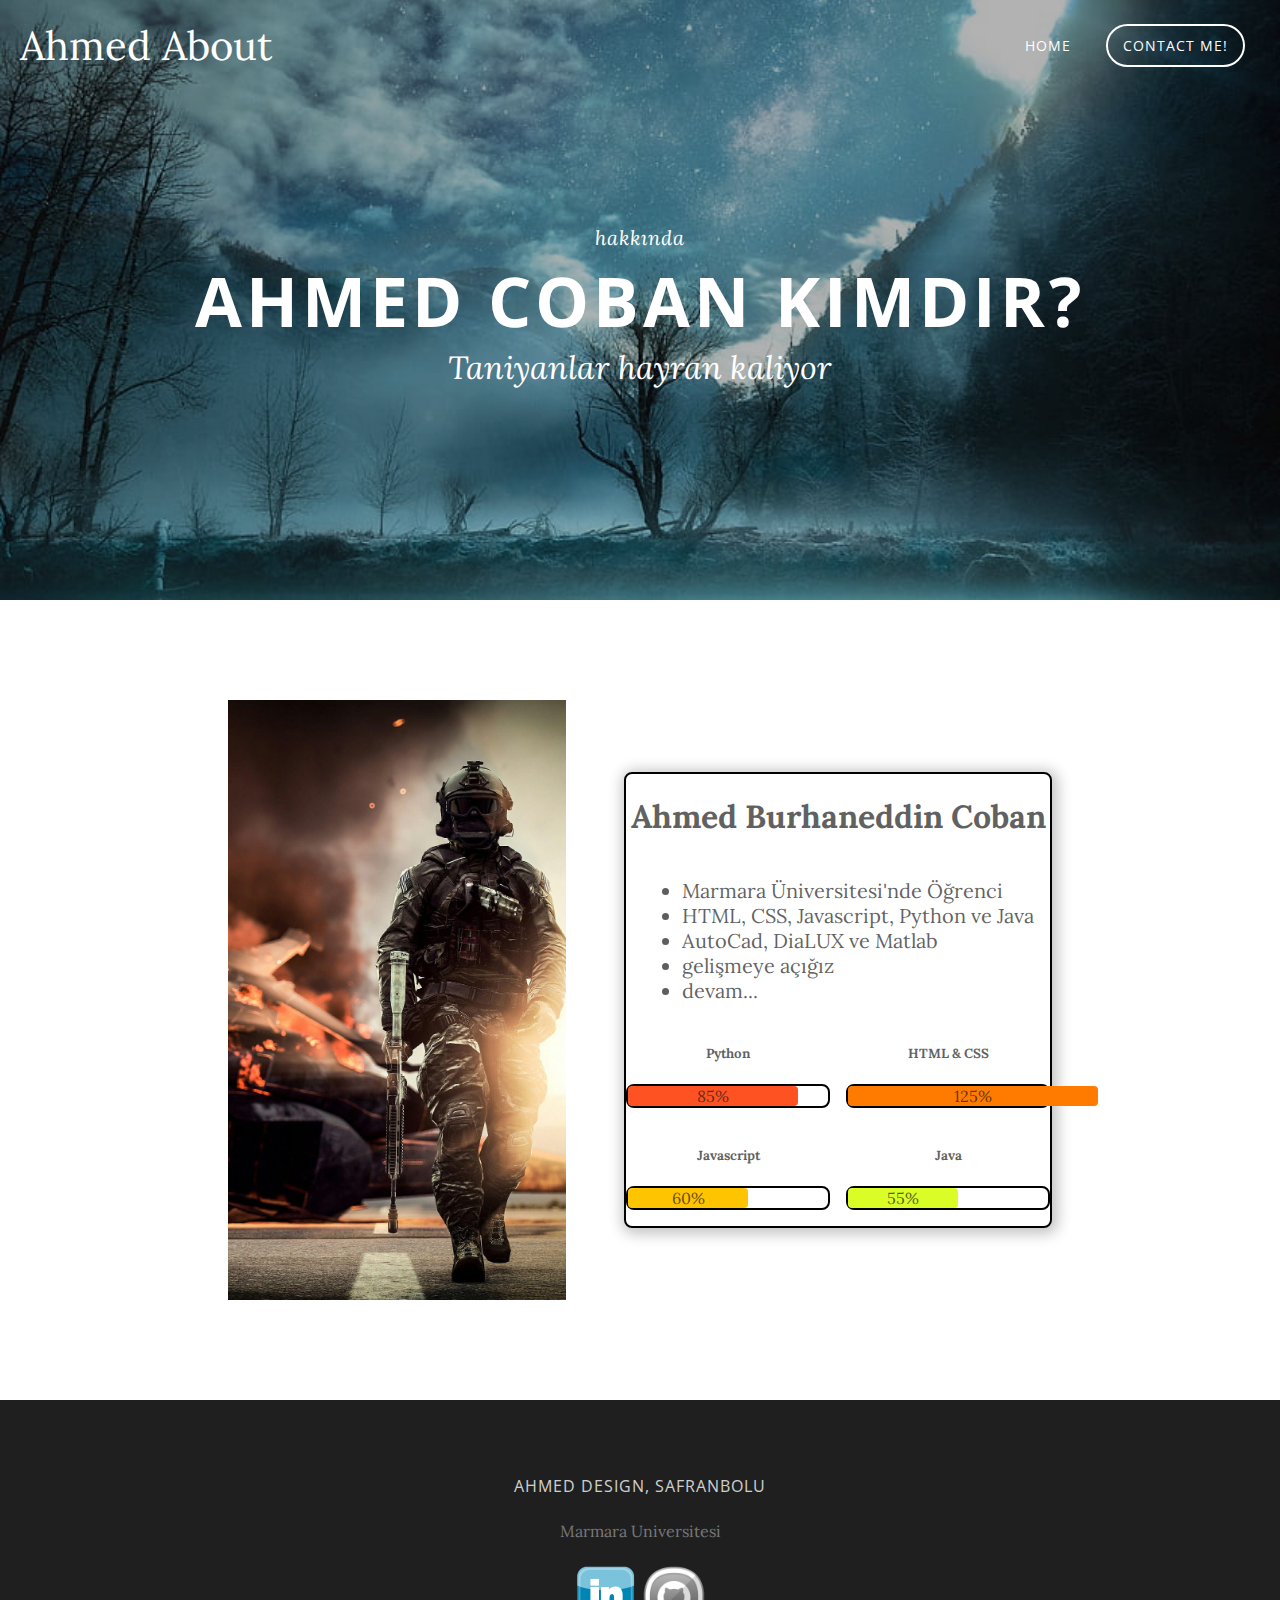
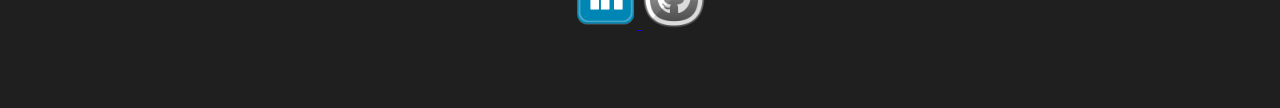
<file: about.html>
<!DOCTYPE html>
<html>
  <head>
    <meta charset="utf-8" />
    <title>about ahmed</title>
    <link href="https://fonts.googleapis.com/css?family=Lora:400,400i|Open+Sans:400,700" rel="stylesheet" />
    <link rel="stylesheet" href="style.css" />
  </head>
  <body>
    <header class="about-header">
      <nav>
        <div id="logo">Ahmed About</div>
        <div id="links">
          <a href="/index.html">Home</a>
          <!-- <a href="/about.html">About</a> -->
          <a href="/contactme.html" class="button">Contact Me!</a>
        </div>
      </nav>

      <h1>
        <em>hakkında</em><br />
        <strong>Ahmed Coban Kimdir?</strong><br />
        <i>Taniyanlar hayran kaliyor</i><br />
      </h1>
    </header>
    <section>
      <div class="about-main">
        <img src="images/about_soldier.jpg" alt="ahmed info" height="600" />
        <div class="profile">
          <h1>Ahmed Burhaneddin Coban</h1>
          <ul>
            <li>Marmara Üniversitesi'nde Öğrenci</li>
            <li>HTML, CSS, Javascript, Python ve Java</li>
            <li>AutoCad, DiaLUX ve Matlab</li>
            <li>gelişmeye açığız</li>
            <li>devam...</li>
          </ul>
          <div class="skills">
            <div class="skill">
              <h5>Python</h5>
              <div class="progress-bar">
                <div class="progress-85">85%</div>
              </div>
            </div>
            <div class="skill">
              <h5>HTML & CSS</h5>
              <div class="progress-bar">
                <div class="progress-75">125%</div>
              </div>
            </div>
            <div class="skill">
              <h5>Javascript</h5>
              <div class="progress-bar">
                <div class="progress-60">60%</div>
              </div>
            </div>
            <div class="skill">
              <h5>Java</h5>
              <div class="progress-bar">
                <div class="progress-55">55%</div>
              </div>
            </div>
          </div>
        </div>
      </div>
    </section>
    <footer>
      <address>ahmed design, Safranbolu</address>
      <p>Marmara Universitesi</p>
      <a href="https://www.linkedin.com/in/ahmed-burhaneddin-%C3%A7oban-a586a0247/" target="_blank">
        <img src="./images/linkedin.png" alt="Linkedin" />
      </a>
      <a href="https://github.com/ahmedcoban?tab=repositories" target="_blank">
        <img src="./images/github.png" alt="Github" />
      </a>
    </footer>
  </body>
</html>
</file>
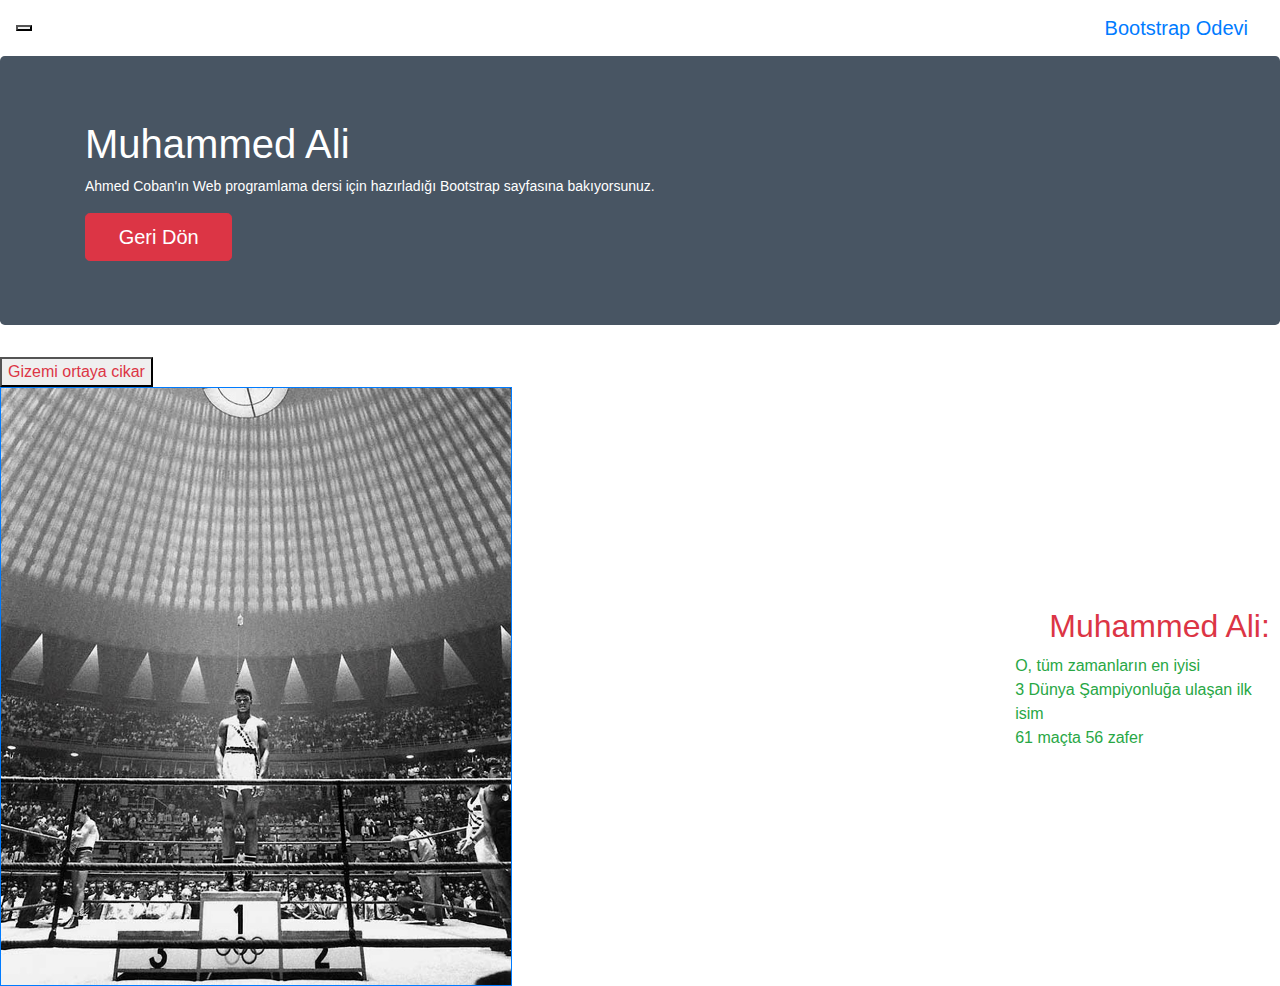
<file: bootstrap.html>
<html lang="en-US">
  <head>
    <meta charset="UTF-8" />
    <link rel="stylesheet" href="bootstrap/css/bootstrap.css" />
    <link rel="stylesheet" href="bootstrap/css/bootstrap.min.css" />
    <link rel="stylesheet" href="css/testpage.css" />
    <script type="text/javascript" src="js/bootstrap.min.js"></script>
    <title>Bootstrap Odev Sayfası</title>
  </head>
  <body class="">
    <!-- Ana menü-->
    <div class="navbar navbar-default navbar-fixed-top" role="navigation">
      <button type="button" class="navbar-toggle" data-toggle="collapse" data-target="#ana-menu">
        <span class="sr-only"></span><span class="icon-bar"></span><span class="icon-bar"></span
        ><span class="icon-bar"></span>
      </button>
      <a class="navbar-brand" href="javascript:void(0)">Bootstrap Odevi</a>

      <div class="navbar-collapse collapse" id="ana-menu">
        <ul class="nav navbar-nav">
          <li class="active"><a href="javascript:void(0)">Anasayfa</a></li>
          
        </ul>
      </div>
    </div>

    <!-- Header-->
    <div class="jumbotron ust">
      <div class="container">
        <h1>Muhammed Ali</h1>
        <p class="f2">
          Ahmed Coban'ın Web programlama dersi için hazırladığı Bootstrap sayfasına bakıyorsunuz.
        </p>
        <a class="btn btn-danger btn-lg" role="button" href="/index.html"
          ><b class="glyphicon glyphicon-edit f2"></b>&nbsp;&nbsp; Geri Dön &nbsp;&nbsp;</a
        >
      </div>
    </div>

    <button onclick="GizemiGoster()" class="text-danger" id="gizem_buton">Gizemi ortaya cikar</button>

    <div class="d-flex align-items-center">
      <img src="images/ali.jpg" alt="shooting stars" class="d-inline-flex border border-primary" width="512"/>
      <div id="shocked_cat" style="max-height: 0px; overflow: hidden; transition: 0.3s">
        <img src="images/final.jpg" alt="shocked" width="512" />
      </div>
      <div class="d-flex flex-column align-items-center">
        <h2 class="text-danger ml-4">Muhammed Ali:</h2>
        <p class="text-success">
          O, tüm zamanların en iyisi <br />

          3 Dünya Şampiyonluğa ulaşan ilk isim <br />

          61 maçta 56 zafer <br />

        </p>
      </div>
    </div>

    

    

    <script>
      function GizemiGoster() {
        var element = document.getElementById("shocked_cat");
        var button = document.getElementById("gizem_buton");
        console.log(button.textContent);
        if (button.textContent === "Gizemi ortaya cikar") {
          button.textContent = "Gizemi kapat";
          element.style.maxHeight = "512px";
        } else {
          button.textContent = "Gizemi ortaya cikar";
          element.style.maxHeight = "0px";
        }
      }
    </script>
  </body>
</html>
</file>
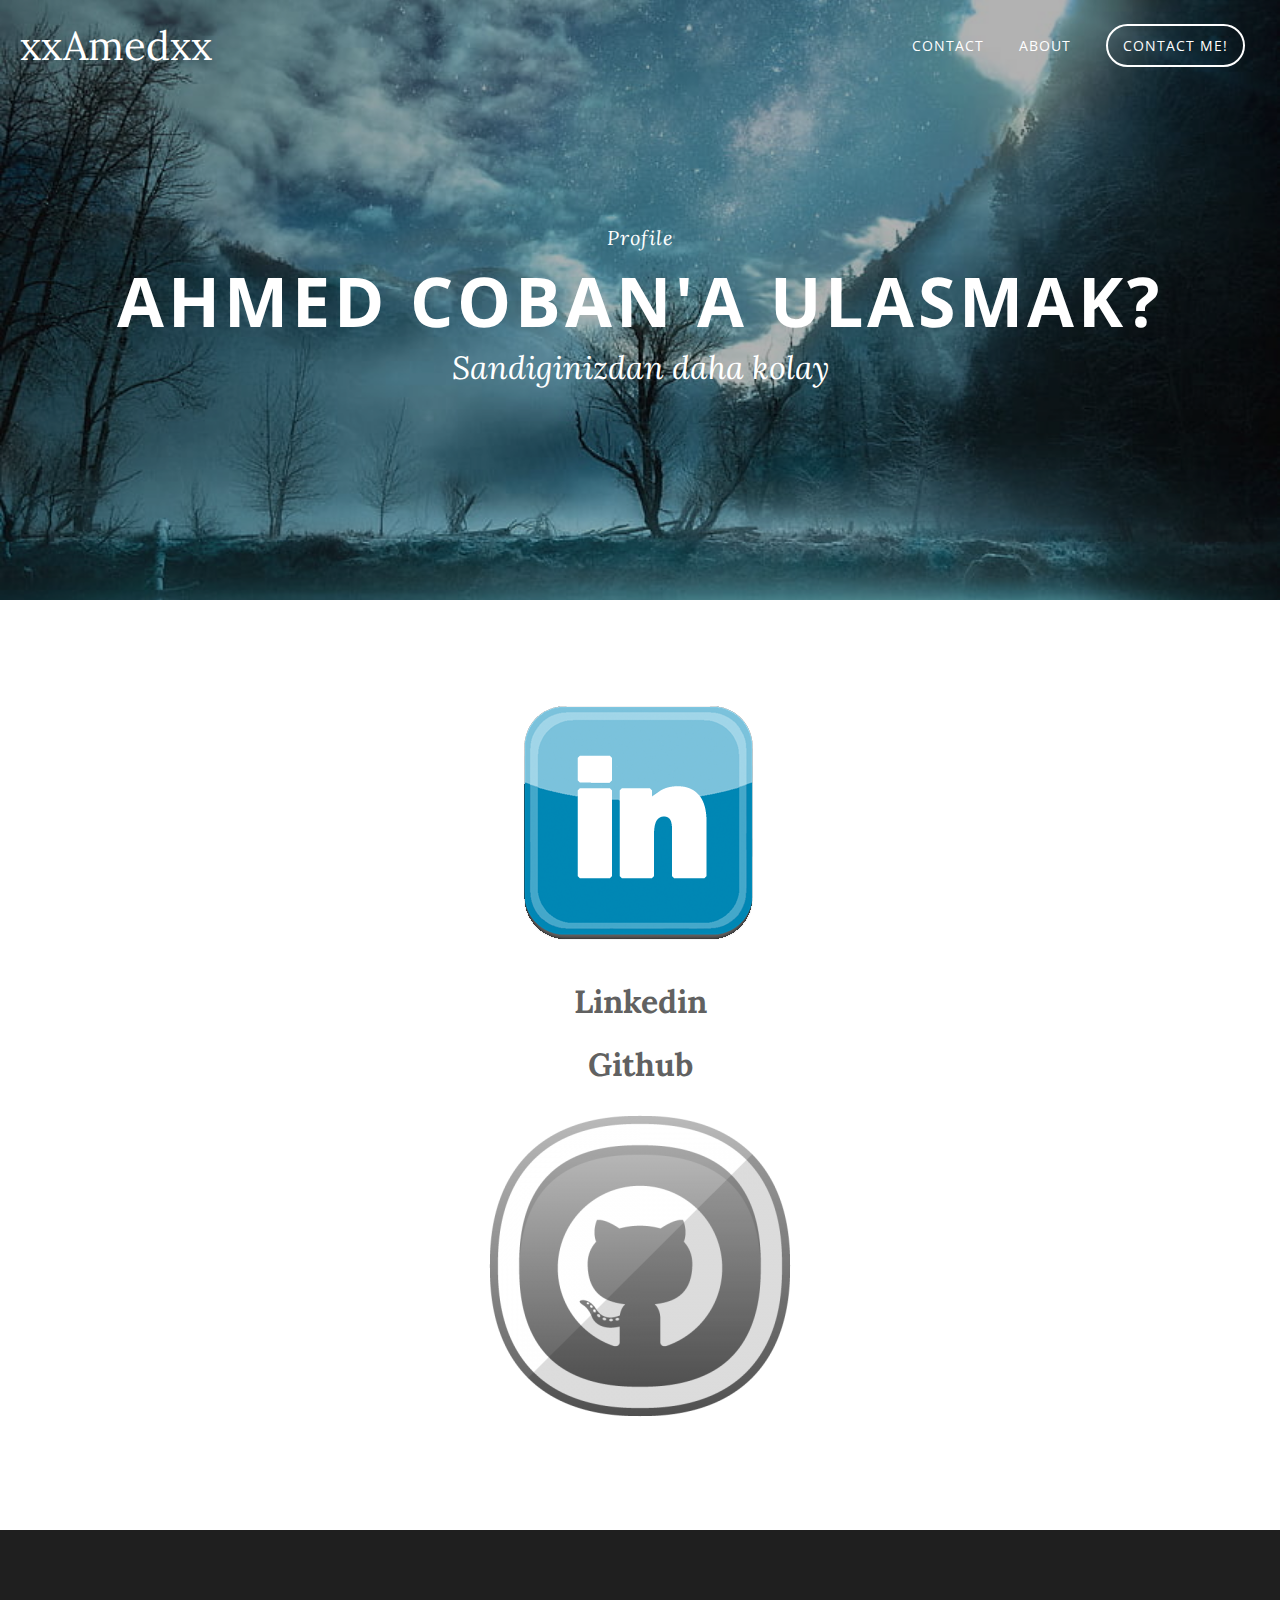
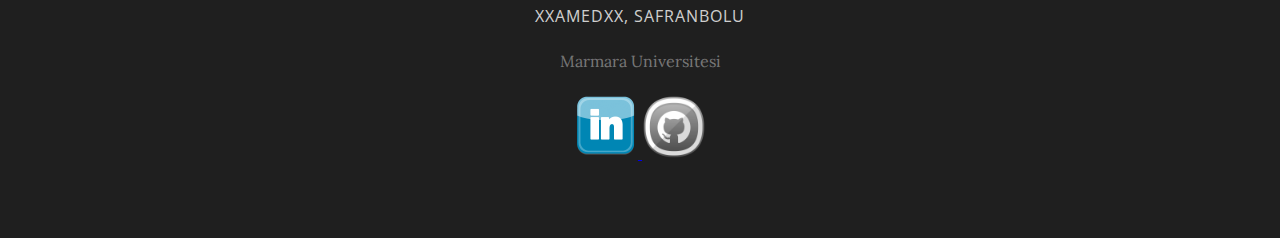
<file: contact.html>
<!DOCTYPE html>
<html>
  <head>
    <meta charset="utf-8" />
    <title>CS193X: Squarespace layout, finished (non-responsive)</title>
    <link href="https://fonts.googleapis.com/css?family=Lora:400,400i|Open+Sans:400,700" rel="stylesheet" />
    <link rel="stylesheet" href="style.css" />
  </head>
  <body>
    <header class="about-header">
      <nav>
        <div id="logo">xxAmedxx</div>
        <div id="links">
          <a href="/index.html">Contact</a>
          <a href="/about.html">About</a>
          <a href="/contact.html" class="button">Contact Me!</a>
        </div>
      </nav>

      <h1>
        <em>Profile</em><br />
        <strong>Ahmed Coban'a ulasmak?</strong><br />
        <i>Sandiginizdan daha kolay</i><br />
      </h1>
    </header>
    <section>
      <div class="contact-main">
        <div class="social-container">
          <a href="https://www.linkedin.com/in/ahmed-burhaneddin-%C3%A7oban-a586a0247/" target="_blank">
            <img src="./images/linkedin.png" alt="Linkedin" class="translate-top" />
          </a>
          <h1>Linkedin</h1>
        </div>
        <div class="social-container">
          <h1>Github</h1>
          <a href="https://github.com/ahmedcoban?tab=repositories" target="_blank">
            <img src="./images/github.png" alt="Github" class="translate-bottom" />
          </a>
        </div>
      </div>
    </section>
    <footer>
      <address>xxAmedxx, Safranbolu</address>
      <p>Marmara Universitesi</p>
      <a href="https://www.linkedin.com/in/ahmed-burhaneddin-%C3%A7oban-a586a0247/" target="_blank">
        <img src="./images/linkedin.png" alt="Linkedin" />
      </a>
      <a href="https://github.com/ahmedcoban?tab=repositories" target="_blank">
        <img src="./images/github.png" alt="Github" />
      </a>
    </footer>
  </body>
</html>
</file>
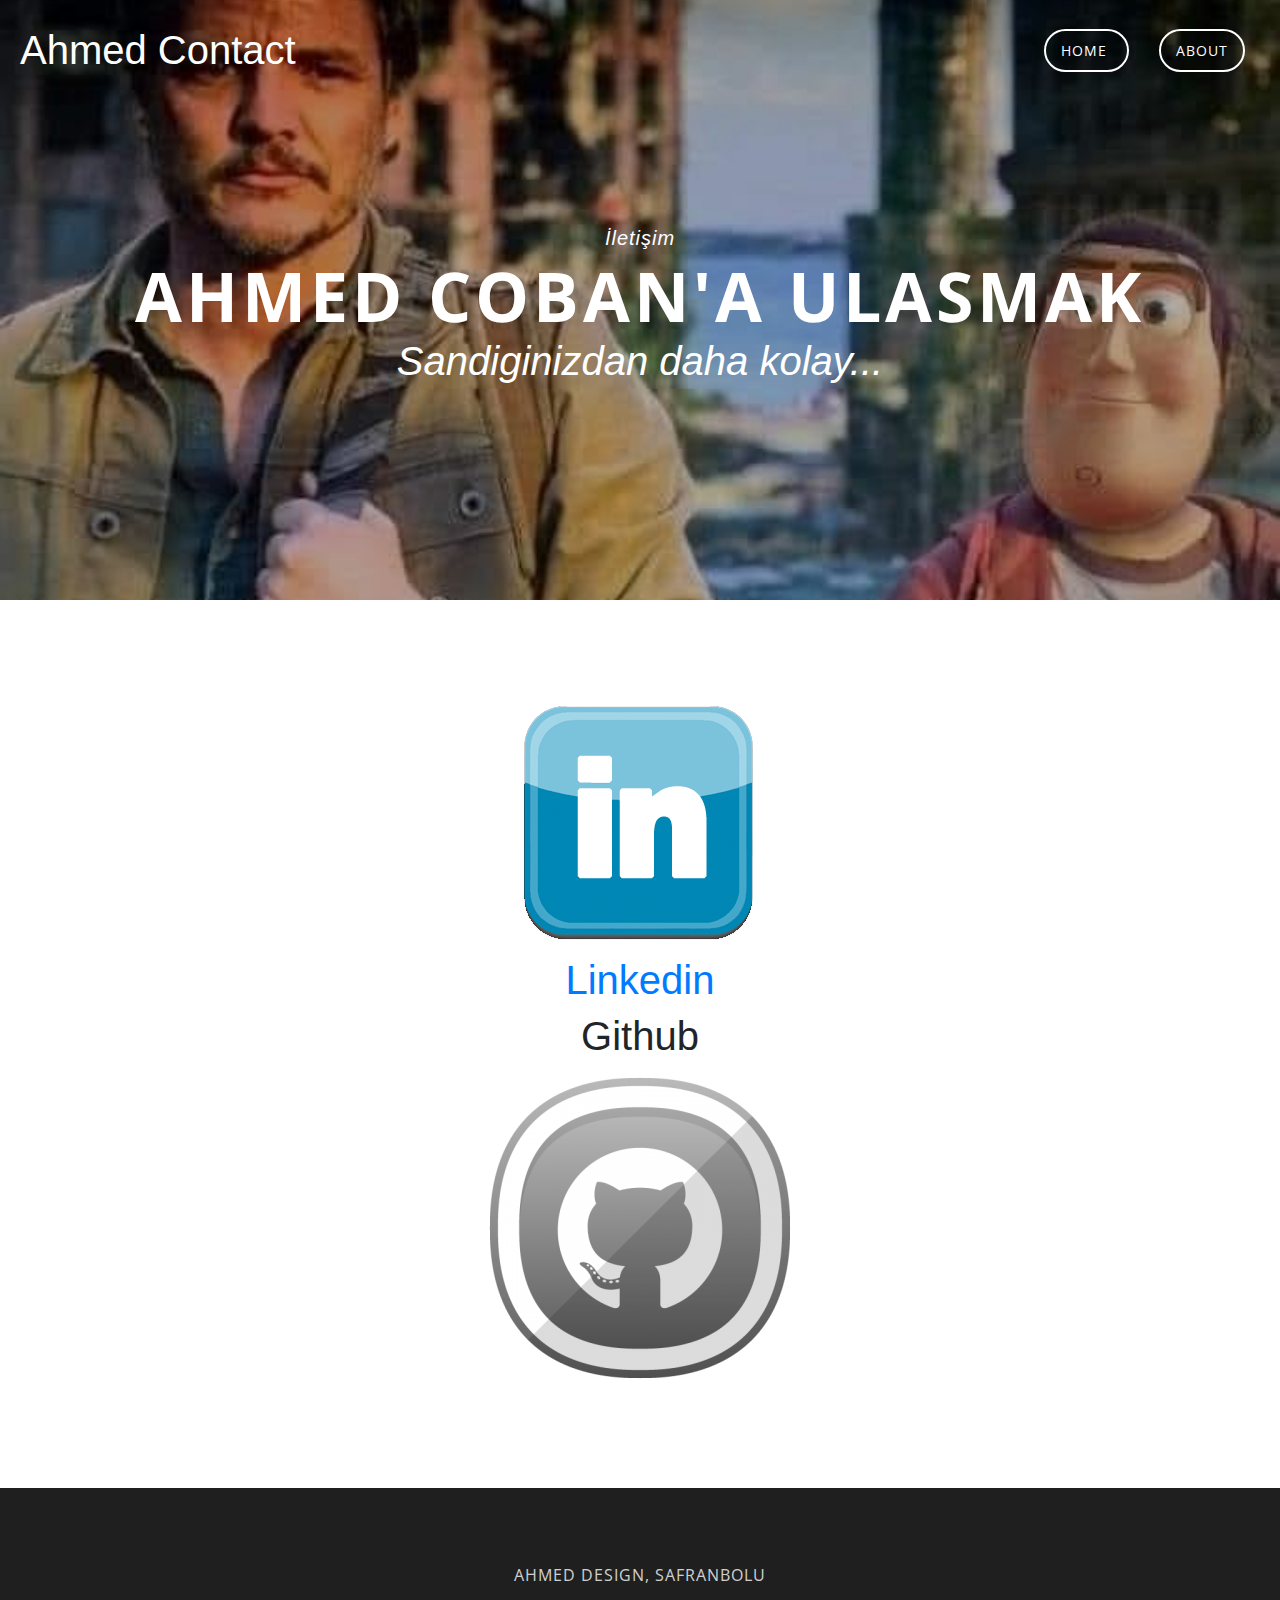
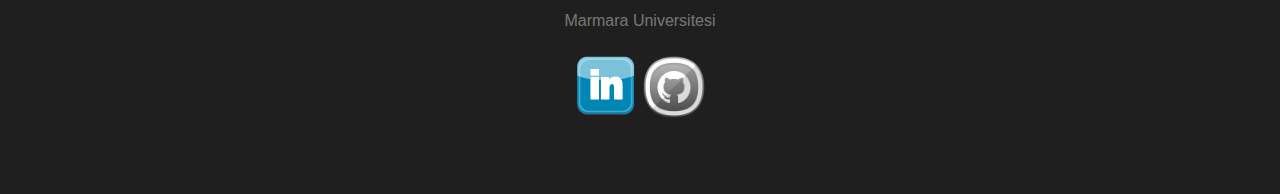
<file: contactme.html>
<!DOCTYPE html>
<html>
  <head>
    <meta charset="utf-8" />
    <title>contact ahmed</title>
    <link href="https://fonts.googleapis.com/css?family=Lora:400,400i|Open+Sans:400,700" rel="stylesheet" />
    <link rel="stylesheet" href="style.css" />
    <link href="bootstrap/css/bootstrap.min.css" type="text/css" rel="stylesheet" />
  </head>
  <body>
    <header class="contactme-header">
      <nav>
        <div id="logo">Ahmed Contact</div>
        <div id="links">
          <a href="/index.html" class="button">Home </a>
          <a href="/about.html" class="button">About </a>
          <!-- <a href="/contactme.html" class="button">Contact Me!</a> -->
        </div>
      </nav>

      <h1>
        <em>İletişim</em><br />
        <strong>Ahmed Coban'a ulasmak</strong><br />
        <i>Sandiginizdan daha kolay...</i><br />
      </h1>
    </header>
    <section>
      <div class="contact-main">
        <div class="social-container">
          <a href="https://www.linkedin.com/in/ahmed-burhaneddin-%C3%A7oban-a586a0247/" target="_blank">
            <img src="./images/linkedin.png" alt="Linkedin" class="translate-top" />
          </a>
          <h1 class="text-primary">Linkedin</h1>
        </div>
        <div class="social-container">
          <h1>Github</h1>
          <a href="https://github.com/ahmedcoban?tab=repositories" target="_blank">
            <img src="./images/github.png" alt="Github" class="translate-bottom" />
          </a>
        </div>
      </div>
    </section>
    <footer>
      <address>ahmed design, Safranbolu</address>
      <p>Marmara Universitesi</p>
      <a href="https://www.linkedin.com/in/ahmed-burhaneddin-%C3%A7oban-a586a0247/" target="_blank">
        <img src="./images/linkedin.png" alt="Linkedin" />
      </a>
      <a href="https://github.com/ahmedcoban?tab=repositories" target="_blank">
        <img src="./images/github.png" alt="Github" />
      </a>
    </footer>
  </body>
</html>
</file>
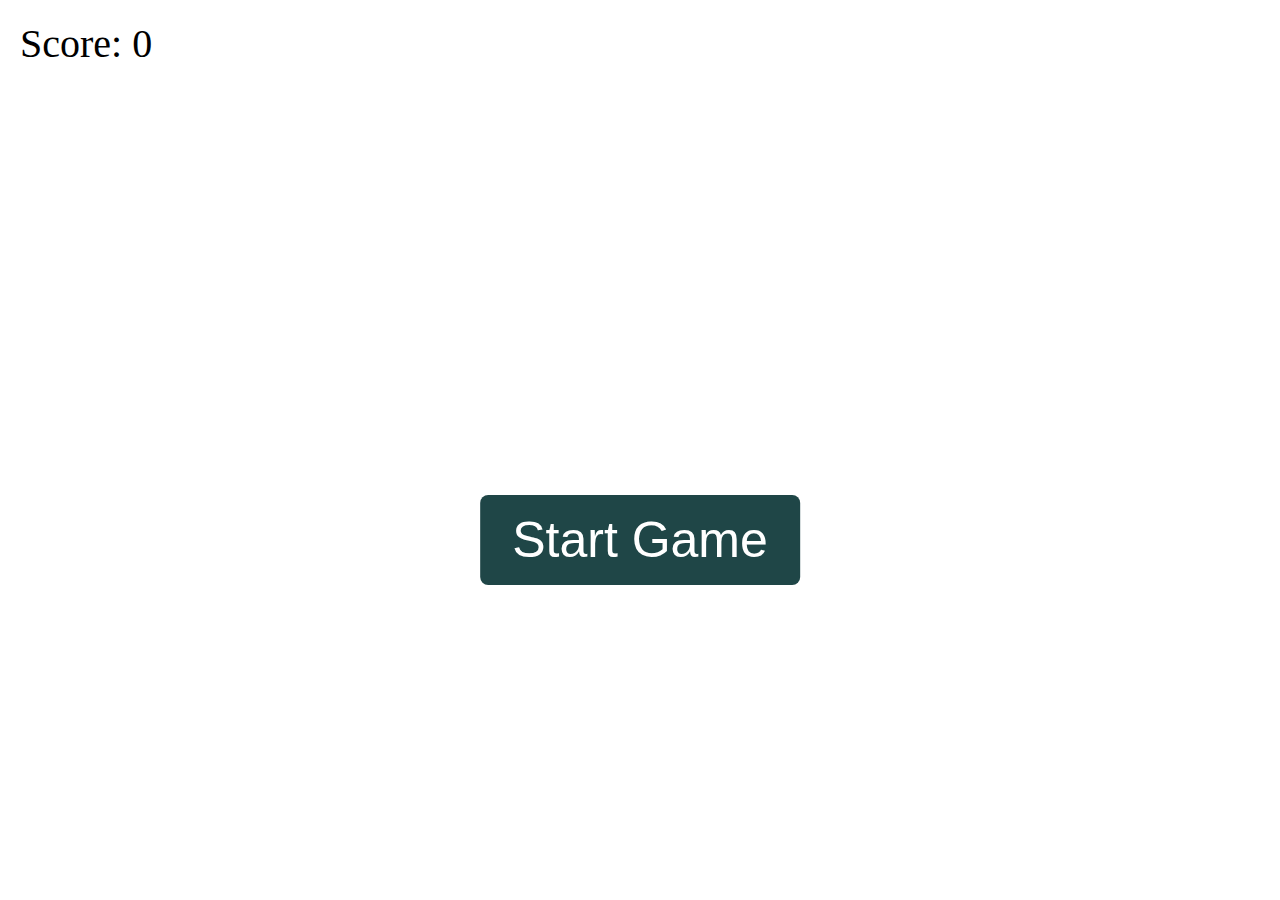
<file: index2.html>
<!DOCTYPE html>
<html lang="en">
  <head>
    <meta charset="UTF-8" />
    <meta http-equiv="X-UA-Compatible" content="IE=edge" />
    <meta name="viewport" content="width=device-width, initial-scale=1.0" />
    <link rel="stylesheet" href="./css/game.css" />
    <title>Apple Game</title>
  </head>
  <body>
    <div class="score-nav">
      <div class="statistics">
        <p class="score">Score: <span id="score">0</span></p>
      </div>
    </div>

    <section class="main-section">
      <button class="start-button" onclick="startgame()" id="start-button">Start Game</button>
    </section>

    <section class="main-section hidden" id="game-over">
      <h1 class="game-over-text">Game Over!</h1>
    </section>

    <script>
      let score = 0;
      let appleAmount = 0;
      let gameEnded = false;

      scoreText = document.getElementById("score");
      scoreText.textContent = score;

      rateText = document.getElementById("appleRate");

      gameOverScreen = document.getElementById("game-over");

      function startgame() {
        buttonVisibility = document.getElementById("start-button");
        buttonVisibility.style.display = "none";

        setInterval(spawnApple, 1500);
      }

      function spawnApple() {
        appleAmount++;
        const xAxis = Math.random() * document.body.clientWidth;
        const appleImage = document.createElement("img");
        const randomNumber = Math.floor(Math.random() * 2); // 1 veya 2
        appleImage.src = `./images/${randomNumber === 1 ? "apple.png" : "armut.png"}`;
        appleImage.id = "apple" + appleAmount;
        appleImage.style.width = "10rem";
        appleImage.style.position = "absolute";
        appleImage.style.cursor = "pointer";
        appleImage.style.left = xAxis + "px";
        document.body.appendChild(appleImage);
        var interval = fallApple(appleImage);
        appleImage.onmousedown = () => clickApple(appleImage, interval);
      }

      function fallApple(img) {
        let top = 60; // px
        var interval = setInterval(() => {
          img.style.top = top + "px";
          top = top + 2;
          if (top >= document.body.clientHeight) {
            destroyApple(img);
            clearInterval(interval);
          }
          console.log("bruh");
        }, 15);

        return interval;
      }

      function destroyApple(img) {
        img.remove();
      }

      function clickApple(img, interval) {
        score++;
        destroyApple(img);
        scoreText.textContent = score;
        clearInterval(interval);
      }
    </script>
  </body>
</html>
</file>
<file: style.css>
a {
  cursor: pointer;
}

a.button {
  padding: 10px 15px;
  border: 2px solid white;
  border-radius: 100px;
  transition: 0.3s all;
}

a.button:hover {
  background-color: white;
  color: black;
}

body {
  color: rgba(26, 26, 26, 0.7);
  font-family: "Lora", serif;
  margin: 0;
}

.button,
#details h1,
footer address,
header h1 strong,
#links {
  font-family: "Open Sans", sans-serif;
  font-style: normal;
  letter-spacing: 1px;
  text-transform: uppercase;
}

#details {
  display: flex;
  justify-content: space-between;
}

#details div {
  width: calc(50% - 20px);
}

#details img {
  width: 100%;
}

#details h1 {
  color: rgb(61, 153, 145);
  font-weight: normal;
  letter-spacing: 2px;
}

footer {
  background-color: rgb(31, 31, 31);
  color: rgba(255, 255, 255, 0.8);
  padding: 75px;
  text-align: center;
}

footer p {
  color: rgba(255, 255, 255, 0.4);
}

footer img {
  width: 64px;
  cursor: pointer;
  transition: all 0.3s;
}

footer img:hover {
  transform: scale(1.2);
}

/****************** Footer kısmı burada başlıyor. ***********************/

.footer-icons-text {
  font-size: 25px;
  color: #000;
  margin: 0 50px 0 0;
}

.footer-icons {
  display: flex;
  flex-direction: row;
  justify-content: center;
  align-items: center;
  margin: 10px 0;
}

.icon-container {
  display: flex;
  justify-content: center;
  align-items: center;
  width: 80px;
  height: 80px;
  border-radius: 50%;
  margin: 0 10px;
  background-color: #ffffff;
  transition: background-color 0.3s ease-in-out;
}

/* Footer'daki iconların üstüne fare geldiğinde renk geğiştiriyor. */
.icon-container:hover {
  background-color: #4e2ecc;
  /* mor renk olarak değiştir */
}

.icon-container img {
  width: 50px;
  height: 50px;
}

.icon-container:hover img {
  filter: invert(100%);
  /* Logonun rengini ters çevir */
}

h1 a.button {
  border: 0;
  background-color: rgb(54, 179, 168);
}

h1 a.button:hover {
  background-color: rgba(54, 179, 168, 0.75);
  /* In this case, I'm using inherit to ignore the other :hover rule I set. */
  color: inherit;
}

header {
  color: white;
  background-image: url("images/military.jpg"); /* home page image */
  background-size: cover;
  background-position: center;
  height: 600px;
  position: relative;

  display: flex;
  flex-direction: column;
  align-items: center;
  justify-content: center;
}

header::before {
  content: "";
  position: absolute;
  top: 0;
  left: 0;
  bottom: 0;
  right: 0;
  background-color: rgba(0, 0, 0, 0.3);
}

header a {
  color: white;
  text-decoration: none;
}

header h1 {
  font-weight: normal;
  text-align: center;
  z-index: 1;
}

header h1 a {
  font-size: 15px;
}

header h1 em {
  font-size: 20px;
  letter-spacing: 1px;
}

header h1 strong {
  font-size: 68px;
  letter-spacing: 4px;
}

header nav {
  position: absolute;
  top: 0;
  left: 0;
  right: 0;

  font-size: 14px;
  padding: 20px;

  display: flex;
  justify-content: space-between;
  align-items: center;
}

#links a {
  margin: 15px;
}

#logo {
  font-size: 40px;
}

#main p {
  margin-left: auto;
  margin-right: auto;
  margin-bottom: 125px;
  width: 60%;
}

#main h1 {
  font-size: 28px;
  font-weight: normal;
  color: rgba(26, 26, 26, 0.9);
}

p {
  line-height: 36px;
}

section {
  margin: 100px 125px;
  text-align: center;
}

/* ABOUT */

.about-header {
  background-image: url("images/yosemite-valley.jpg");
}

.about-main {
  display: grid;
  grid-template-columns: 1fr 1fr;
  max-width: 80%;
  margin: 0 auto;
  align-items: center;
}

.profile {
  display: flex;
  flex-direction: column;
  align-items: center;
  justify-content: center;
  border: 2px solid black;
  box-shadow: 2px 2px 14px 4px #c4c4c4;
  padding-bottom: 16px;
  border-radius: 8px;
}

.profile ul {
  display: flex;
  flex-direction: column;
  align-items: flex-start;
  font-size: 20px;
}

.skills {
  display: grid;
  grid-template-columns: 1fr 1fr;
  gap: 16px;
}

.progress-bar {
  border: 2px solid black;
  width: 200px;
  border-radius: 8px;
}

.progress-bar * {
  border-radius: 4px;
}

.progress-bar .progress-85 {
  width: 170px;
  background: rgb(255, 82, 34);
}

.progress-bar .progress-75 {
  width: 250px;
  background: rgb(255, 123, 0);
}

.progress-bar .progress-60 {
  width: 120px;
  background: rgb(255, 196, 0);
}

.progress-bar .progress-55 {
  width: 110px;
  background: rgb(217, 253, 37);
}

.contactme-header {
  background-image: url("images/joel.jpeg");
  background-size: cover;
  background-position: center;
  height: 600px;
  position: relative;

  display: flex;
  flex-direction: column;
  align-items: center;
  justify-content: center;
}

.contactme-main {
  display: flex;
  justify-content: center;
}

.contactme-main img {
  width: 200px;
  transition: 0.3s all;
}

.contactme-main .translate-top:hover {
  transform: rotateY(180deg) translateY(-50px);
}

.contactme-main .translate-bottom:hover {
  transform: rotateY(180deg) translateY(50px);
}

#D3 {
  display: flex;
  justify-content: center;
  align-items: center;
}
</file>
<file: css/testpage.css>
.ana {
  max-width: 960px;
  margin: auto;
  margin-top: -20px;
}
.ust {
  background: #485563;
  color: #fff;
}
.alt {
  height: 60px;
  line-height: 60px;
  background: #485563;
  color: #fff;
  margin-top: 30px;
}

.f2 {
  font-size: 14px !important;
}
.f3 {
  font-size: 12px !important;
}
.f4 {
  font-size: 8px !important;
}

.k {
  background: #e43e24;
}
.b {
  background: #66bcfa;
}
.g {
  background: #15d82a;
}

.text-orta {
  text-align: center;
}

.temiz {
  clear: both;
}
</file>
<file: css/game.css>
* {
    margin: 0;
    padding: 0;
    box-sizing: border-box;
  }
  
  html {
    font-size: 62.5%;
  }
  
  body {
    position: relative;
    height: 100vh;
  }
  
  .score-nav {
    display: flex;
    justify-content: space-between;
    width: 100%;
    gap: 1rem;
    padding: 2rem;
  }
  
  .statistics {
    display: flex;
    flex-direction: column;
    gap: 1rem;
  }
  
  .score {
    font-size: 4rem;
  }
  
  .apple-rate {
    font-size: 3rem;
  }
  
  .main-section {
    position: absolute;
    width: max-content;
    margin: 0 auto;
    top: 50%;
    left: 50%;
    transform: translate(-50%, 50%);
  }
  
  .start-button {
    display: flex;
    padding: 1.6rem 3.2rem;
    font-size: 5rem;
    background: #1f4647;
    color: white;
    border: none;
    cursor: pointer;
    border-radius: 8px;
  }
  
  .start-button:hover {
    background: #347577;
    scale: 1.1;
    transition: 0.3s;
  }
  
  .lives {
    display: flex;
    gap: 0.5rem;
    align-items: center;
  }
  
  .hidden {
    display: none;
  }
  
  .game-over-text {
    font-size: 10rem;
  }
</file>
